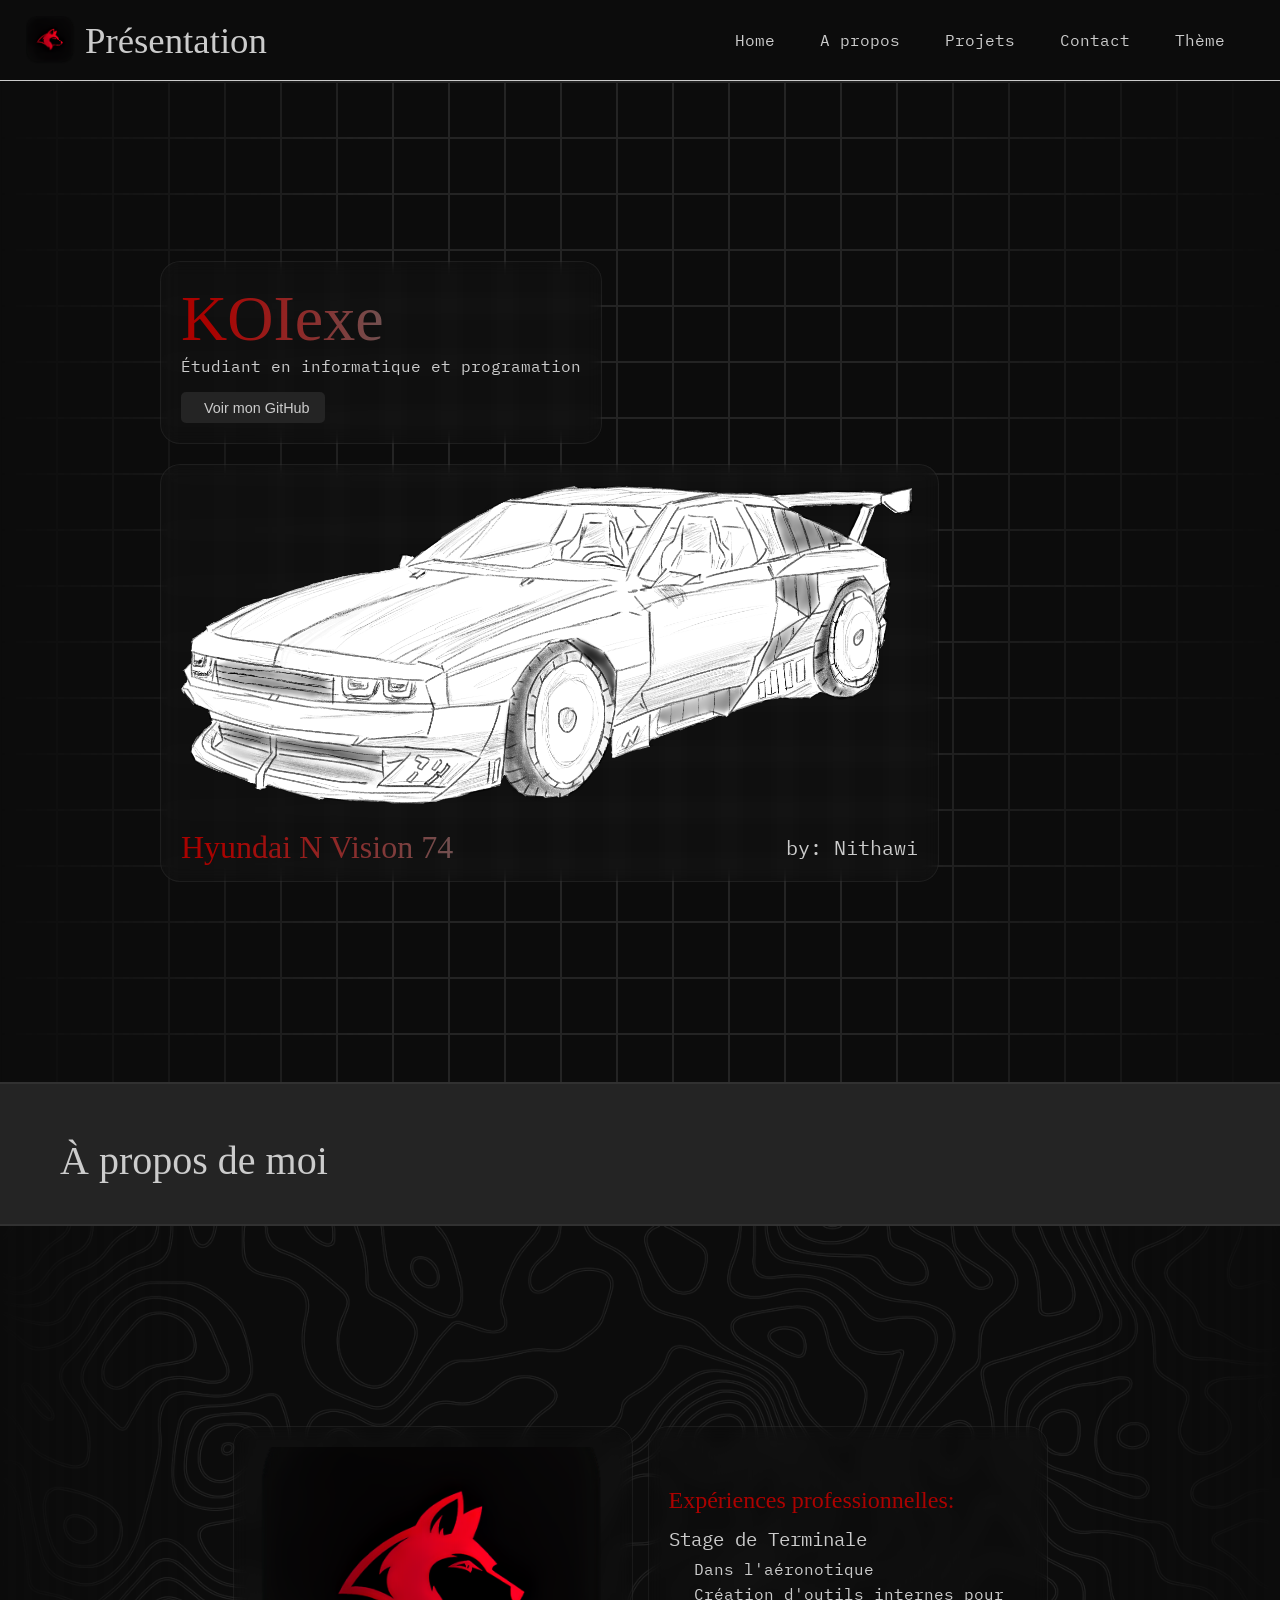
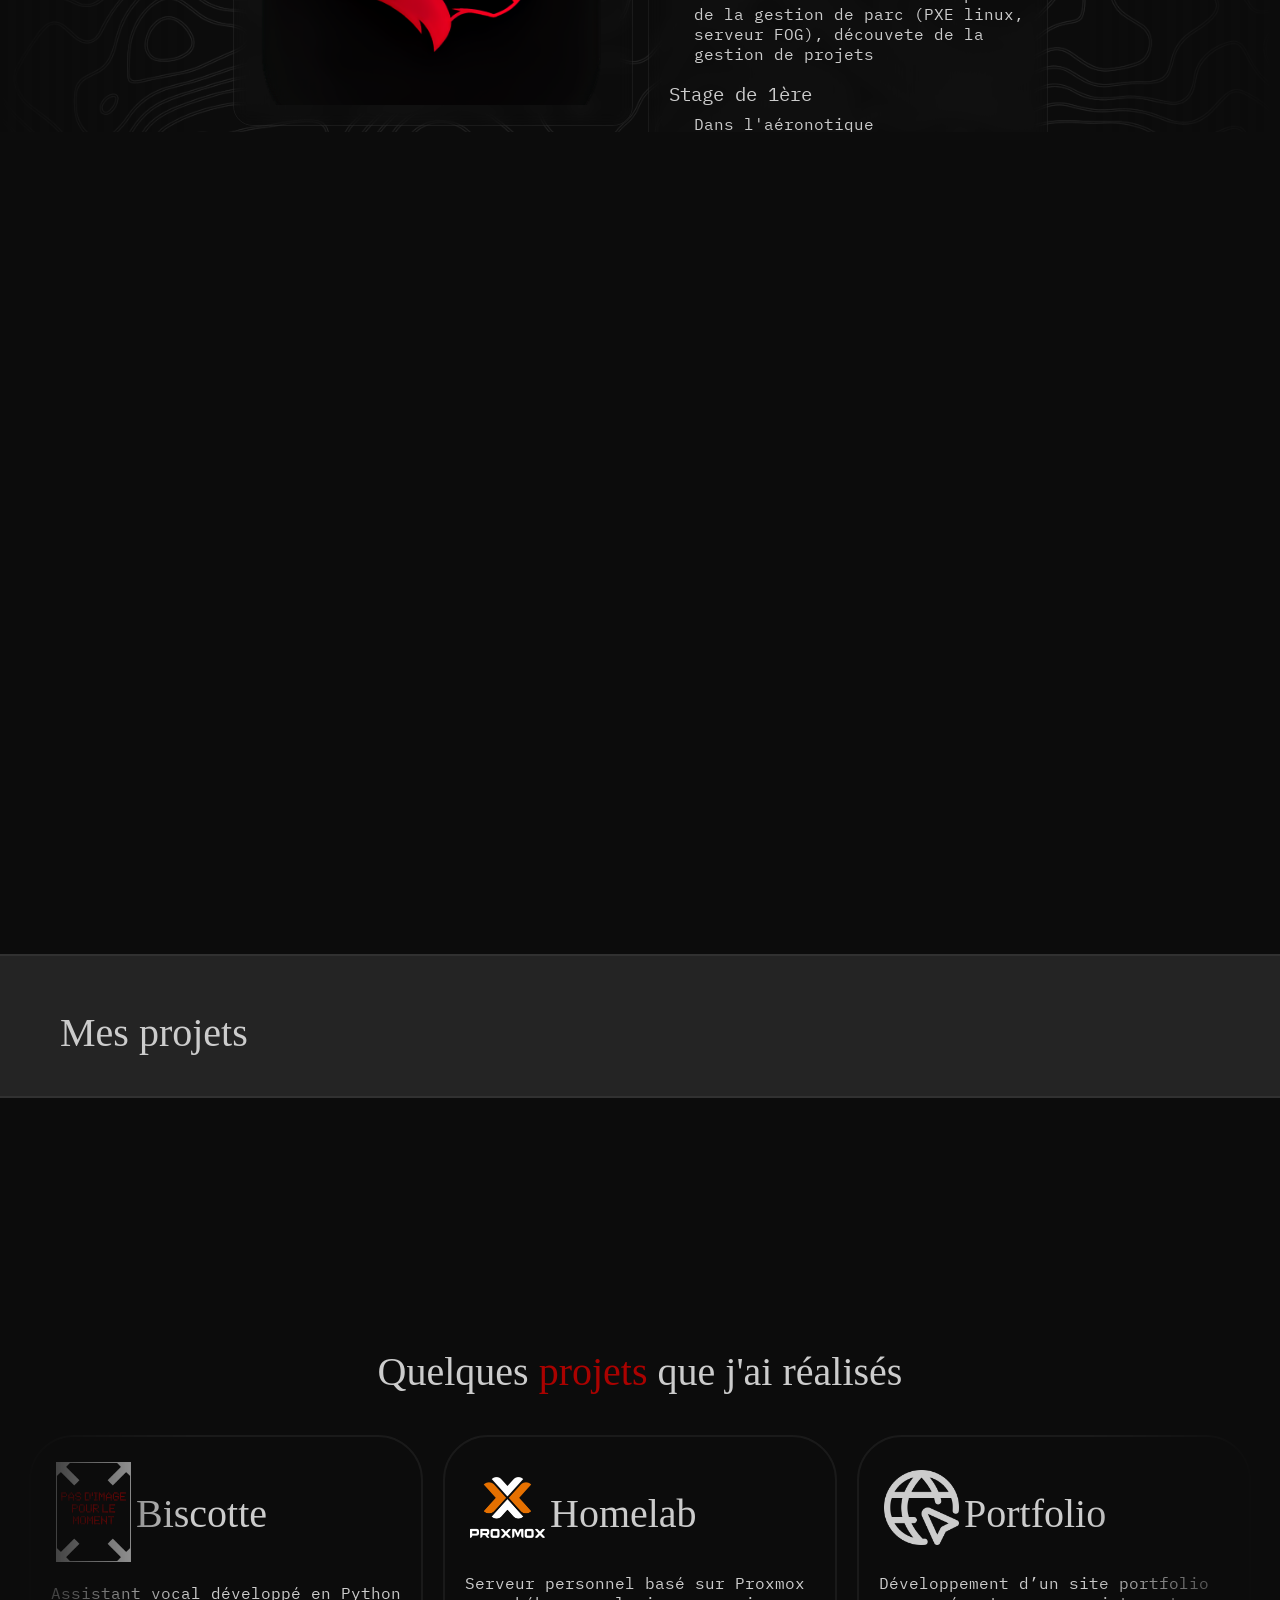
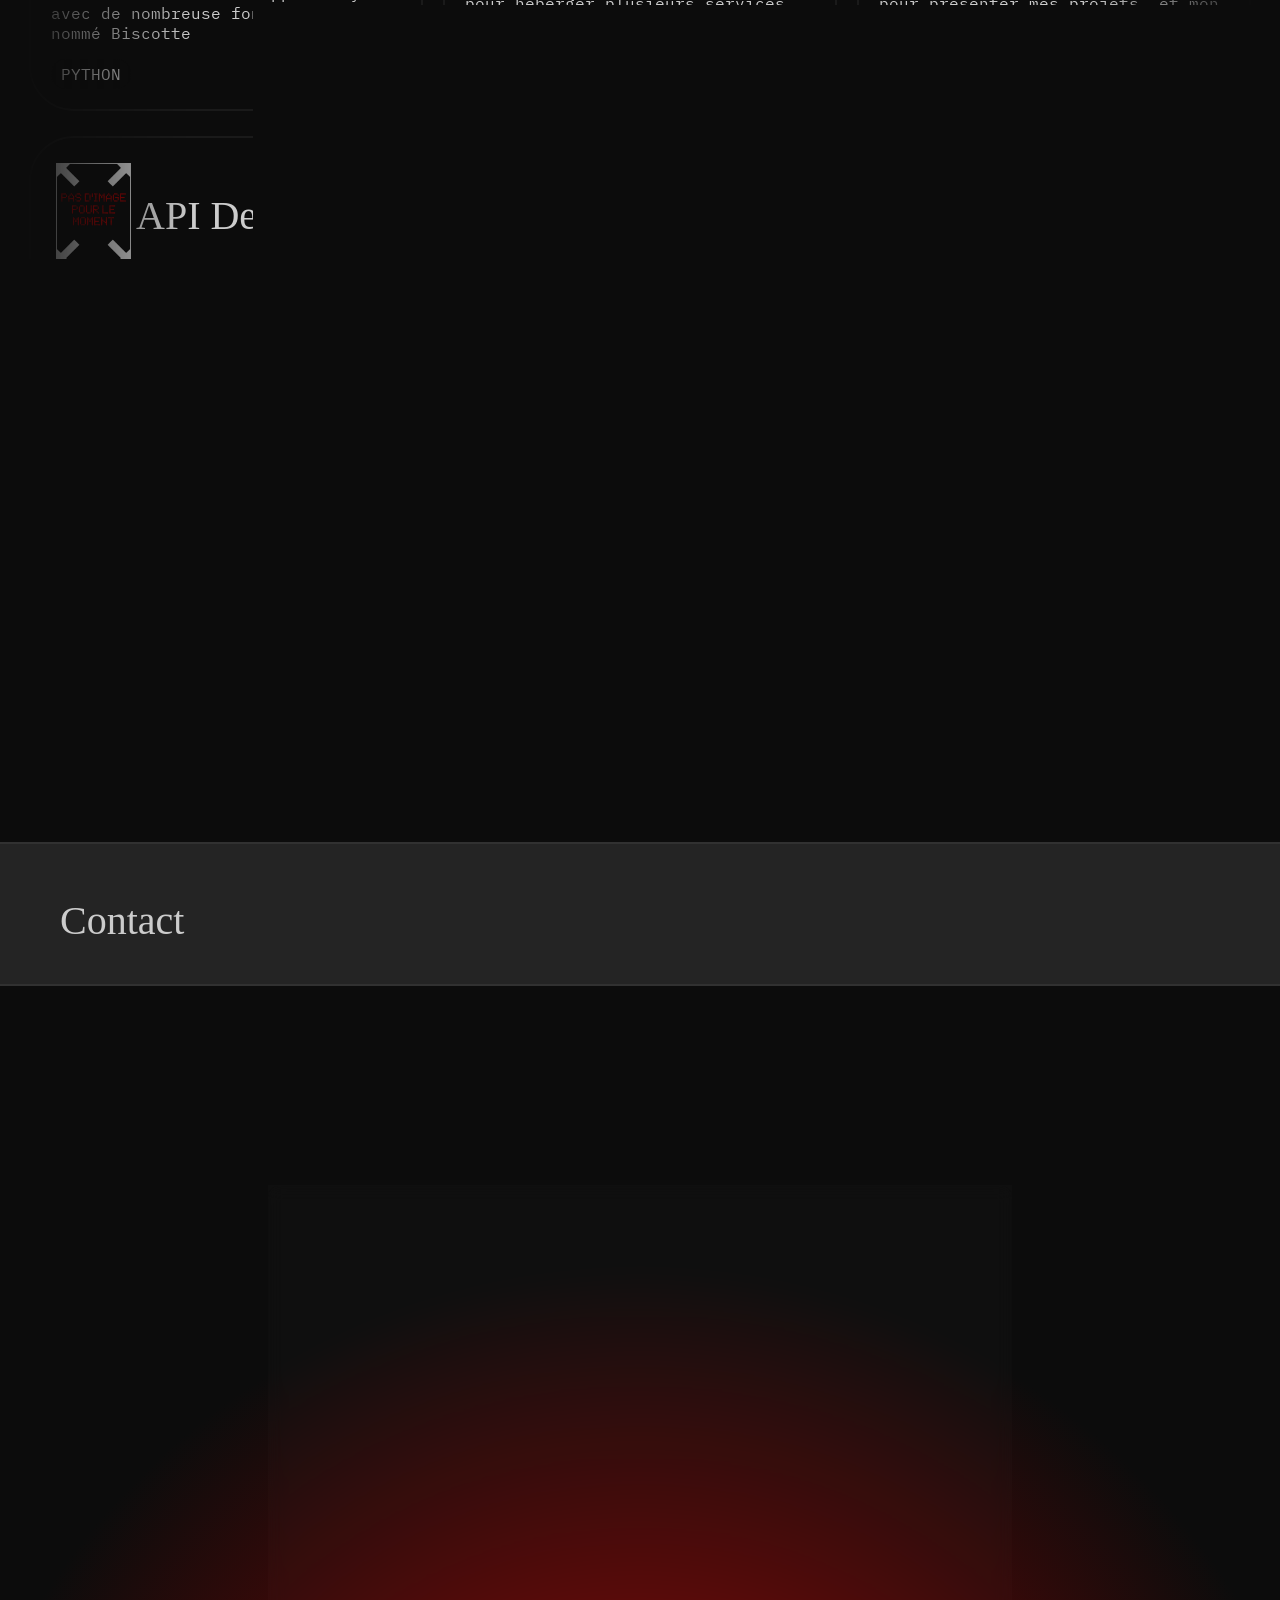
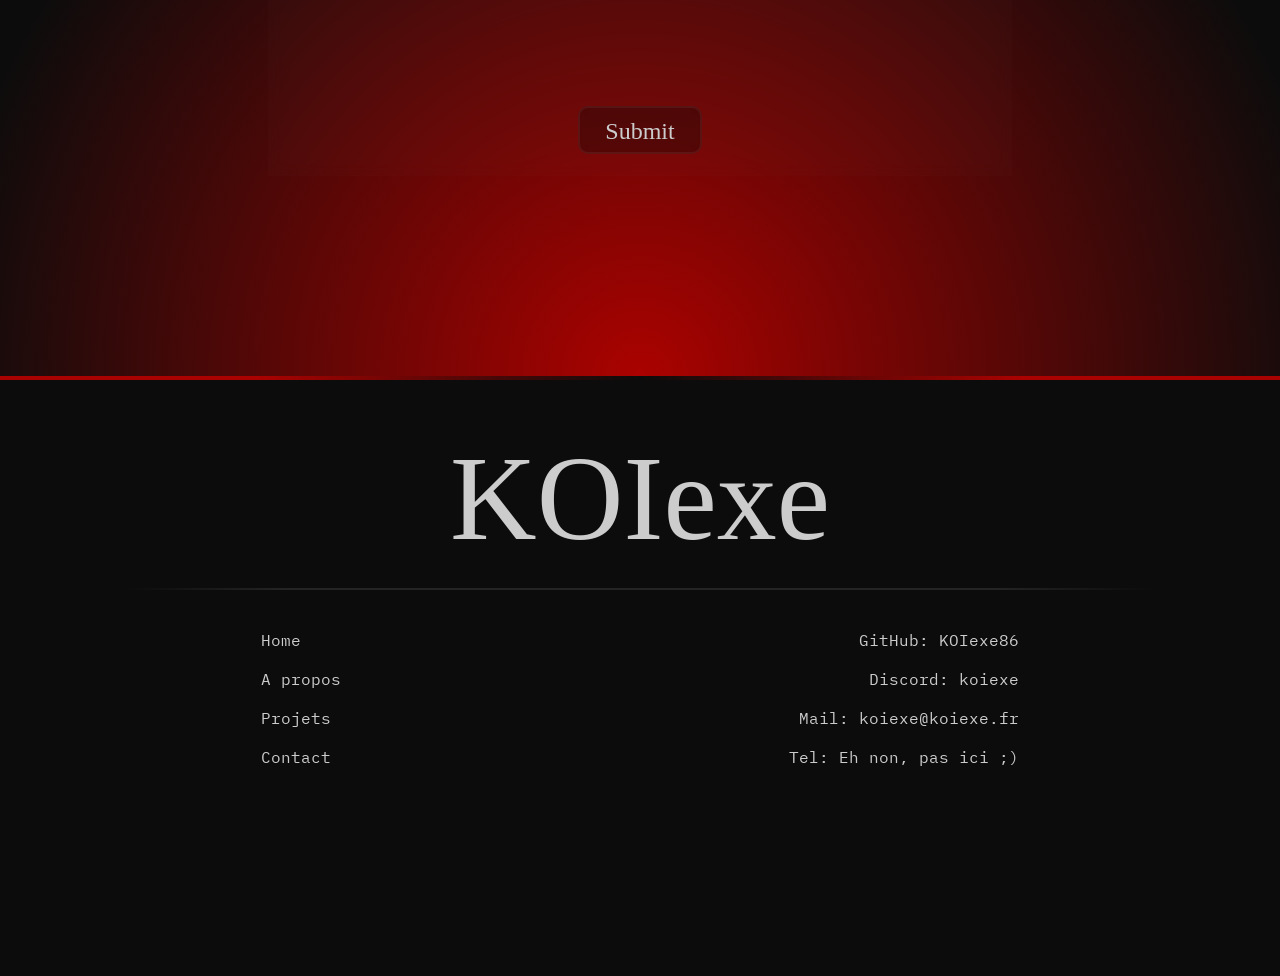
<file: index.html>
<!DOCTYPE html>
<html>
<head>
    <meta charset="UTF-8">
    <meta name="viewport" content="width=device-width, initial-scale=1.0">
    <link rel="icon" href="logo.png">
    <link id="stylesheet" rel="stylesheet" href="style.css">
    <title>KOIexe</title>

</head>
<body id="home">
    <header class="Header-Top" id="header">
        <nav>
            <div class="title-top" id="title">
                <img src="logo.png" alt="Logo" width="50">
                <h1>Présentation</h1>
            </div>

            <div class="nav-text-top" id="nav-text">
                <a href="#home"><i class="fi fi-rr-home"></i> Home</a>
                <a href="#a-propos"><i class="fi fi-rr-user"></i> A propos</a>
                <a href="#projets"><i class="fi fi-rr-briefcase"></i> Projets</a>
                <a href="#contact"><i class="fi fi-rr-attribution-pencil"></i> Contact</a>
                <a id="ThemeToggle" onclick="toggleTheme()"><i class="fi fi-rr-night-day"></i> Thème</a>
            </div>
        </nav>
    </header>


    <!-- SECTION PRESENTATION -->
    <div class="Presentation" id="home">
        <div class="Presentation-Text-Box">
            <span class="Pseudo">KOIexe</span>
            <p>Étudiant en informatique et programation</p>
            <a href="https://github.com/KOIexe86" target="_blank">
                <button id="github" class="Presentation-Button">
                    <i class="fi fi-brands-github"></i>
                    Voir mon GitHub
                </button>
            </a>

        </div>
        <a href="https://www.instagram.com/nithawi_draw?utm_source=ig_web_button_share_sheet&igsh=ZDNlZDc0MzIxNw==" target="_blank">
            <div class="voiture" id="nithawi">
                <img src="nvision74-by-Nithawi.png">
                <div class="voiture-Text">
                    <span>Hyundai N Vision 74</span>
                    <h2 class="nithawi">by: Nithawi</h2>
                    <!-- Fait par Nithawi (il dessine bien) -->
                </div>
            </div>
        </a>
    </div>


    <!-- SECTION A PROPOS -->
    <div class="Bandeau">
        <h2 class="subTitle">À propos de moi</h2>
    </div>
    <div class="About" id="a-propos">
        <div class="About-Box-Container">
            <div class="About-Photo-Box">
                <img src="profile.png">
            </div>

            <div class="About-Stage-Box">
                <h2>Expériences professionnelles:</h2>

                <p>Stage de Terminale</p>
                <ul>
                    <li>Dans l'aéronotique</li>
                    <li>Création d'outils internes pour de la gestion de parc (PXE linux, serveur FOG), découvete de la gestion de projets</li>
                </ul>

                <p>Stage de 1ère</p>
                <ul>
                    <li>Dans l'aéronotique</li>
                    <li>Découvrte de la gestion de parc informatique et de leur logiciels. Maintenance de systèmes informatiques et des postes de travail</li>
                </ul>

                <p>Stage de 2nde</p>
                <ul>
                    <li>Dans l'éléctricité</li>
                    <li>Découverte du monde de l'éléctricité, mise en pratique sur des chantiers</li>
                </ul>
            </div>

            <div class="About-Infos-Box">
                <h2>Age: <span>17 ans</span></h2>
                <h2>Localisation: <span>France</span></h2>
                <h2>Formation actuelle: <span>Bac pro CIEL</span></h2>
                <h2>Certification: <span>CCNA 2, Mooc ANSI</span></h2>
            </div>

            <div class="About-Description-Box">
                <h2>Description:</h2>
                <p>Étudiant en informatique orienté systèmes et développement <br>
                Je réalise des projets personnels pour apprendre et expérimenter <br>
                J'ai pu créer un assistant vocal en Python, homelab, ce site <br>
                Mon objectif est de continuer à développer des compétences solides <br>
                en administration système et en développement
                </p>
            </div>
        </div>
    </div>


    <!-- SECTION PROJET -->
    <div class="Bandeau">
        <h2 class="subTitle">Mes projets</h2>            
    </div>  
    <div class="Projets" id="projets">
        <div class="Projets-Title-Box">
           <span class="Projets-Title">Quelques <span class="title-red">projets</span> que j'ai réalisés</span>
        </div>

        <div class="PCards-Holder">
            <!-- Cards des projets, image et nom ici -->
            <div class="PCards">
                <a href="https://github.com/KOIexe86/Biscotte_Assistant" target="_blank">
                    <div class="PCard" id="biscotte">
                        <div class="PCardTitle">
                            <img src="Blank.png">
                            <h2>Biscotte</h2>
                        </div>
                        <!-- Il faudra changer l'image, j'en ai pas pour le moment -->
                        <p class="DescriptionAfficher" id="biscotte">Assistant vocal développé en Python avec de nombreuse fonctionalités nommé Biscotte</p>
                        <div class="PCard-bottom">
                            <div class="Pill_Holder">
                                <div class="Pill">PYTHON</div>
                            </div>

                            <div class="PCard-arrow"><i class="fi fi-rr-arrow-up-right"></i></div>
                        </div>
                    </div>
                </a>
            
                <a href="https://homelab.koiexe.fr" target="_blank">
                    <div class="PCard" id="homelab">
                        <div class="PCardTitle">
                            <img src="img_homelab.png">
                            <h2>Homelab</h2>
                        </div>
                        <p class="DescriptionAfficher" id="homelab">Serveur personnel basé sur Proxmox pour héberger plusieurs services</p>
                        <div class="PCard-bottom">
                            <div class="Pill_Holder">
                                <div class="Pill">Linux</div>
                                <div class="Pill">Cloudflare</div>
                                <div class="Pill">VM</div>
                                <div class="Pill">Container LXC</div>
                            </div>

                            <div class="PCard-arrow"><i class="fi fi-rr-arrow-up-right"></i></div>
                        </div>
                    </div>
                </a>
                
                <a href="https://github.com/KOIexe86/Site" target="_blank">
                    <div class="PCard" id="site">
                        <div class="PCardTitle">
                            <img src="img_site.png">
                            <h2>Portfolio</h2>
                        </div>
                        <p class="DescriptionAfficher" id="site">Développement d’un site portfolio pour présenter mes projets, et mon profil</p>
                        
                        <div class="PCard-bottom">
                            <div class="Pill_Holder">
                                <div class="Pill">HMTL</div>
                                <div class="Pill">CSS</div>
                                <div class="Pill">JS</div>
                            </div>

                            <div class="PCard-arrow"><i class="fi fi-rr-arrow-up-right"></i></div>
                        </div>
                    </div>
                </a>

                <a href="https://github.com/KOIexe86/API-dessin" target="_blank">
                    <div class="PCard" id="APIDessins">
                        <div class="PCardTitle">
                            <img src="Blank.png">
                            <h2>API Dessins</h2>
                        </div>
                        <p class="DescriptionAfficher" id="APIDessins">Une api fait avec FastAPI pour gérer des dessins</p>
                        <div class="PCard-bottom">
                            <div class="Pill_Holder">
                                <div class="Pill">Python</div>
                                <div class="Pill">FastAPI</div>
                                <div class="Pill">JS</div>
                                <div class="Pill">HTML</div>
                                <div class="Pill">CSS</div>
                                <div class="Pill">SQL</div>
                            </div>

                            <div class="PCard-arrow"><i class="fi fi-rr-arrow-up-right"></i></div>
                        </div>
                    </div>
                </a>

                <a href="https://www.roblox.com/games/86302313311359/Le-Dernier-Printemps-De-LAcier" target="_blank">
                    <div class="PCard" id="GameJam2026">
                        <div class="PCardTitle">
                            <img src="img_GameJam.png">
                            <h2>Le Dernier Printemps De L'Acier</h2>
                        </div>
                        <p class="DescriptionAfficher" id="GameJam2026">Un jeu narratif et d'ambiance créé en équipe pour la Game Jam officielle Roblox (Thème : Floraison Mécanique), mêlant poésie et déclin industriel. Terminer 2ème Place</p>
                        <div class="PCard-bottom">
                            <div class="Pill_Holder">
                                <div class="Pill">Luau</div>
                                <div class="Pill">Roblox Studio</div>
                                <div class="Pill">3D</div>
                                <div class="Pill">Storytelling</div>
                            </div>

                            <div class="PCard-arrow"><i class="fi fi-rr-arrow-up-right"></i></div>
                        </div>
                    </div>
                </a>

                <a href="https://links.koiexe.fr/link_site" target="_blank">
                    <div class="PCard" id="LinkSite">
                        <div class="PCardTitle">
                            <img src="Blank.png">
                            <h2>Link Site</h2>
                        </div>
                        <p class="DescriptionAfficher" id="LinkSite">Un site d'agrégation de liens personnalisé fait avec FastAPI</p>
                        <div class="PCard-bottom">
                            <div class="Pill_Holder">
                                <div class="Pill">Python</div>
                                <div class="Pill">FastAPI</div>
                                <div class="Pill">JS</div>
                                <div class="Pill">HTML</div>
                                <div class="Pill">CSS</div>
                                <div class="Pill">SQL</div>
                            </div>

                            <div class="PCard-arrow"><i class="fi fi-rr-arrow-up-right"></i></div>
                        </div>
                    </div>
                </a>
            </div>
        </div>
    </div>


    <!-- SECTION CONTACT -->
    <div class="Bandeau">
        <h2 class="subTitle">Contact</h2>            
    </div>  
    <div class="Contact" id="contact">
        <div class="Form-Container">
            <!-- Le form est fait grace à web3form.com -->
            <form action="https://api.web3forms.com/submit" method="POST">
                <h2>Contactez-moi</h2>
                <div class="separation"></div>

                <input type="hidden" name="access_key" value="2df62f5c-9137-4943-91f1-2515947bc8d1">
                <div class="from-group-container">
                    <div class="form-group">
                        <label>Nom</label>
                        <input placeholder="Votre nom" type="text" name="name" required>
                    </div>

                    <div class="form-group">
                        <label>Email</label>
                        <input placeholder="Votre Email" type="email" name="email" required>
                    </div>

                    <div class="form-group">
                        <label>Message</label>
                        <textarea placeholder="Saisissez votre message..." name="message" required></textarea>
                    </div>
                </div>
                <button class="Submit-Btn" type="submit">Submit</button>
            </form>
        </div>
    </div>


    <!-- SECTION FOOTER -->
    <footer>
        <div class="Footer-Separation"></div>
        <div class="Footer-Title">
            <h2>KOIexe</h2>
            <div class="separation"></div>
        </div>
        <div class="Footer-Container">
            <div class="Footer-Gauche">
                <a href="#home"><i class="fi fi-rr-home"></i> Home</a>
                <a href="#a-propos"><i class="fi fi-rr-user"></i> A propos</a>
                <a href="#projets"><i class="fi fi-rr-briefcase"></i> Projets</a>
                <a href="#contact"><i class="fi fi-rr-attribution-pencil"></i> Contact</a>
            </div>

            <div class="Footer-Droite">
                <a href="https://github.com/KOIexe86" target="_blank"><i class="fi fi-brands-github"></i> GitHub: KOIexe86</a>
                <a href="https://discordapp.com/users/531505201660690459" target="_blank"><i class="fi fi-brands-discord"></i> Discord: koiexe</a>
                <a href="mailto:koiexe@koiexe.fr" target="_blank"><i class="fi fi-rr-envelope"></i> Mail: koiexe@koiexe.fr</a>
                <a href="tel:+330123456789"><i class="fi fi-rr-phone-call"></i> Tel: Eh non, pas ici ;)</a>
            </div>
        </div>

    </footer>

    <script src="script.js"></script>
</body>
</html>
</file>
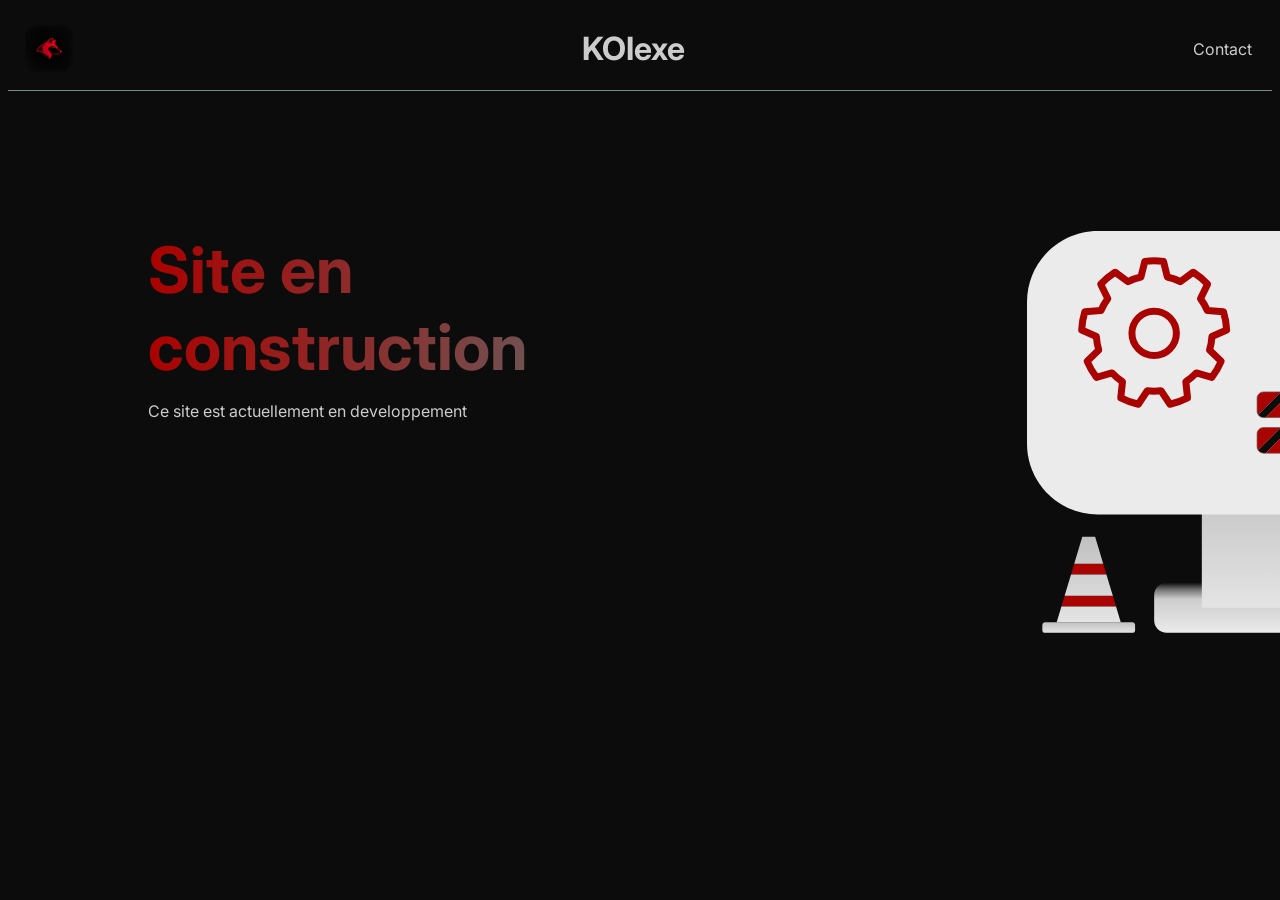
<file: MAINTENANCE/index.html>
<!DOCTYPE html>
<html>
<head>
    <link rel="icon" href="logo.png">
    <link rel="stylesheet" href="style.css">
    <title>KOIexe</title>

</head>
<body>
    <header>
        <img class="logo" src="logo.png" alt="Logo">

        <div class="Title">
            <a href="index.html">
                <h1>KOIexe</h1>
            </a>
        </div>

        <div class="nav">
            <a href="contact.html">Contact</a>
        </div>

    </header>

    <div class="Presentation">
        <div class="line">
            <div class="texte">
                <span class="Pseudo">Site en construction</span>
                <p>Ce site est actuellement en developpement</p>
            </div>
            <img class="Image_maintenance" src="Image_maintenance.svg" alt="Image de maintenance">
        </div>
        
    </div>

</body>
</html>
</file>
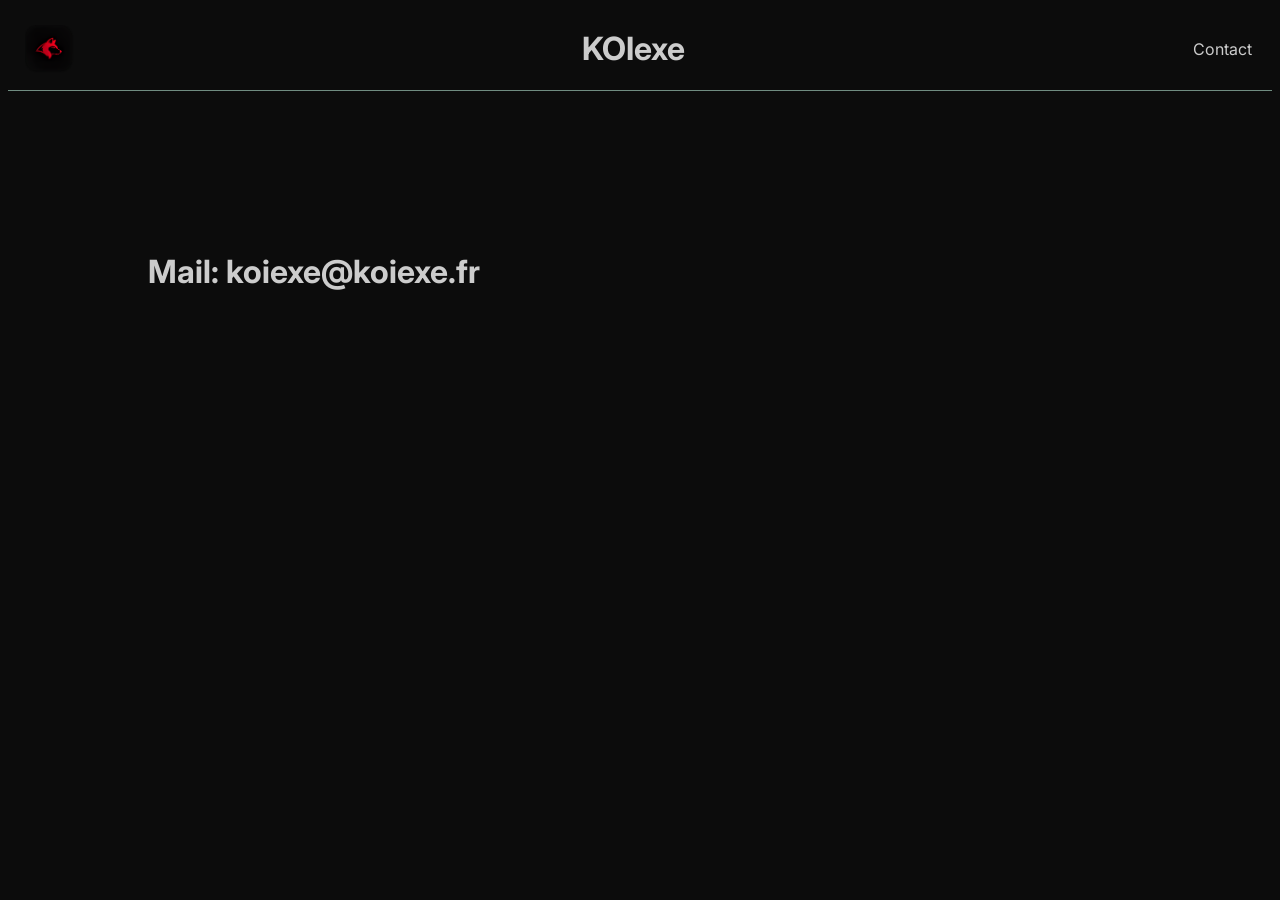
<file: MAINTENANCE/contact.html>
<!DOCTYPE html>
<html>
<head>
    <link rel="icon" href="logo.png">
    <link rel="stylesheet" href="style.css">
    <title>KOIexe</title>

</head>
<body>
    <header>
        <img class="logo" src="logo.png" alt="Logo">

        <div class="Title">
            <a href="index.html">
                <h1>KOIexe</h1>
            </a>
        </div>

        <div class="nav">
            <a href="contact.html">Contact</a>
        </div>

    </header>

    <div class="Presentation">
        <h1>Mail: koiexe@koiexe.fr</h1>
    </div>

</body>
</html>
</file>
<file: style.css>
/* ---------------------------------------------------------------
                             Import
--------------------------------------------------------------- */

/*  Font: IBM Plex Mono
    Source: Google font (https://fonts.google.com/specimen/IBM+Plex+Mono) */
@import url('https://fonts.googleapis.com/css2?family=IBM+Plex+Mono:wght@400;500&display=swap');

/*  Font: Ndot 57 Aligned
    Source: Online Web Fonts (https://www.onlinewebfonts.com/download/d7a74ed36ff0603a3e41b6da32c47f03) */
@import url('https://db.onlinewebfonts.com/c/d7a74ed36ff0603a3e41b6da32c47f03?family=Ndot+57+Aligned');

/*  Pack Icon: Flaticon Brands
    Source: Flaticon (https://www.flaticon.com/uicons/interface-icons) */
@import url('https://cdn-uicons.flaticon.com/3.0.0/uicons-brands/css/uicons-brands.css');

/*  Pack Icon: Flaticon regular rounded
    Source: Flaticon (https://www.flaticon.com/uicons/interface-icons) */
@import url('https://cdn-uicons.flaticon.com/4.0.0/uicons-regular-rounded/css/uicons-regular-rounded.css');


/* ---------------------------------------------------------------
                            Couleurs
--------------------------------------------------------------- */

:root {
  --Text: #CCCCCC;

  --Background: #0C0C0C;
  --Background-2: #242424;
  --Background-3: rgba(204, 204, 204, 0.021);

  --Primary: #aa0200;
  --Secondary: #715050;
  --Accent: #8D0801;

  --Border-Color: rgba(255, 255, 255, 0.06);

  --Background-image-about: url("about_background_dark.png");
  --Background-image-project: url("project_background_dark.png");
}

[data-theme="light"] {
  --Text: #0C0C0C;

  --Background: #f9f9f9;
  --Background-2: #e2e2e2;
  --Background-3: rgba(36, 36, 36, 0.06);

  --Primary: #dc0200;
  --Secondary: #715050;
  --Accent: #8D0801;

  --Border-Color: rgba(14, 14, 14, 0.06);

  --Background-image-about: url("about_background_light.png");
  --Background-image-project: url("project_background_light.png");
}

/* ---------------------------------------------------------------
                             Général
--------------------------------------------------------------- */

html {
  scroll-behavior: smooth;
}

body {
  background-color: var(--Background);
  font-family: 'IbM Plex Mono', monospace;
  font-weight: 400;
  margin: 0px;
  color: var(--Text);

  scrollbar-color: var(--Accent) var(--Secondary);
  scrollbar-width: thin;
}

h1 {
  margin-top: 10px;
  margin-bottom: 10px;
  font-weight: normal;
  font-size: 2.5rem;
  font-family: 'Ndot 57 Aligned';
  color: var(--Text);
}

h2, h3, h4, h5 {
  font-weight: 400;
  color: var(--Text);
  font-family: "Ndot 57 Aligned";
}

p {
  color: var(--Text);
}

a {
  color: var(--Text);
  text-decoration: none;
}

.subTitle {
  font-family: 'Ndot 57 Aligned';
  font-size: 2.5rem;
  margin-bottom: 20px;
  font-weight: normal;
  color: var(--Text);
}

.Bandeau {
  background-color: var(--Background-2);
  padding: 20px 0px 20px 60px;
  border: 2px solid var(--Border-Color);
  border-width: 2px 0px;
}

.separation {
  height: 2px;
  width: 80%;
  margin: 20px auto;
  background-image: radial-gradient(circle, var(--Background-2) 70%, transparent 100%);
}


/* ---------------------------------------------------------------
                             Header
--------------------------------------------------------------- */

header {
  z-index: 100;
  position: sticky;
  width: 100%;
  height: 64px;
  top: 0;
  background-color: var(--Background);
  border-bottom: var(--Text) 1px solid;
  display: flex;
  padding: 0px;
  justify-content: space-between;
  align-items: center;
  margin-left: auto;
  margin-right: auto;
}

/* Version PC */
.Header-Top {
  width: 100%;
  height: 80px;
  border-radius: 0px;
  background-color: var(--Background);
  backdrop-filter: none;
}

/* Version mobile */
@media (max-width: 1030px) {
  .Header-Top {
    width: fit-content;
    height: 46px;
    border-radius: 0px 0px 20px 20px;
    background-color: rgba(95, 95, 95, 0.05);
    backdrop-filter: blur(8px);
  }
}

.Header-Bottom {
  width: fit-content;
  height: 46px;
  border-radius: 0px 0px 20px 20px;
  background-color: rgba(95, 95, 95, 0.05);
  backdrop-filter: blur(8px);
}

nav {
  justify-content: space-between;
  padding: 5px;
  align-items: center;
  flex-direction: row;
  display: flex;
  width: 100%;
}

/* Version PC */
nav .title-top {
  align-items: center;
  display: flex;
  gap: 10px;
  margin-left: 20px;
  font-size: 2rem;
}

nav .title-top h1 {
  font-size: 2.3rem;
}

/* Version Mobile */
@media (max-width: 1030px) {
  nav .title-top {
    display: none;
  }
}

nav .title-bottom {
  display: none;
}

/* Version PC */
nav .nav-text-top {
  display: flex;
  gap: 35px;
  margin-right: 45px;
}

.nav-text-top a {
  position: relative;
  padding: 5px;
}

.nav-text-top a::after {
  content: "";
  position: absolute;
  left: 0;
  bottom: 0;
  width: 100%;
  height: 2px;
  background-color: var(--Primary);
  transform: scaleX(0);
  transition: transform 0.3s ease;
}

.nav-text-top a:hover::after {
  transform: scaleX(1);
}

/* Version Mobile */
@media (max-width: 1030px) {
  nav .nav-text-top {
    display: flex;
    gap: 35px;
    margin-right: 15px;
    margin-left: 15px;
  }

  .nav-text-top i {
    font-size: 1.5rem;
    display: block;
  }

  .nav-text-top a {
    font-size: 0rem;
    position: relative;
    padding: 5px;
  }

  .nav-text-bottom a {
    font-size: 0rem;
  }

  .nav-text-bottom i {
    font-size: 1.5rem;
    display: block;
  }
}

.nav-text-bottom {
  display: flex;
  gap: 35px;
  margin-right: 15px;
  margin-left: 15px;
}

.nav-text-bottom a {
  position: relative;
  padding: 5px;
}

.nav-text-bottom a::after {
  content: "";
  position: absolute;
  left: 0;
  bottom: 0;
  width: 100%;
  height: 2px;
  background-color: var(--Primary);
  transform: scaleX(0);
  transition: transform 0.3s ease;
}

.nav-text-bottom a:hover::after {
  transform: scaleX(1);
}

/* ---------------------------------------------------------------
                        Section présentation
--------------------------------------------------------------- */

.Presentation {
  padding: 180px 160px 180px 160px;
  position: relative;
  z-index: 0;
  flex-direction: row;
  display: flex;
  justify-content: space-between;
  flex-wrap: wrap;
}

.Presentation::before {
  content: "";
  position: absolute;
  inset: 0;
  z-index: 0;

  /* Créer un motif de grille avec des lignes espacées de 3.5em */
  background-image: linear-gradient(var(--Background-2) .1em, transparent .1em), linear-gradient(90deg, var(--Background-2) .1em, transparent .1em);
  background-size: 3.5em 3.5em;

  /* Mette un masque pour faire disparaitre le motif sur les cotées de la section */
  mask-image: linear-gradient(to right, rgba(0,0,0,0) 0%, rgba(0,0,0,1) 30%, rgba(0,0,0,1) 70%, rgba(0,0,0,0) 100%);
}

.Presentation p {
  display: flex;
  font-size: 1rem;
  margin-top: 0px;
  flex-wrap: wrap;
}

.Presentation-Text-Box {
  padding: 20px;
  background-color: var(--Background-3);
  backdrop-filter: blur(8px);
  border-radius: 20px;
  border: 1px solid var(--Border-Color);
  max-width: fit-content;
  max-height: fit-content;
  z-index: 1;
  margin: auto 0px auto 0px;
  transition: 0.5s cubic-bezier(0.00,0.00,0.40,1.00);
}

/* Version Mobile */
@media (max-width: 1030px) {
  .Presentation {
    padding: 40px 0px 40px 0px;
    justify-content: center;
  }

  .Presentation-Text-Box {
    width: 75vw;
  }
}

.Presentation-Text-Box:hover {
  translate: 0px -10px;
  border-color: rgba(255, 0, 0, 0.349);
}

.Presentation button {
  padding: 7.5px 15px;
  background-color: var(--Background-2);
  color: var(--Text);
  border: none;
  border-radius: 5px;
  cursor: pointer;
  font-size: 0.9rem;
  transition: 0.5s cubic-bezier(0.00,0.00,0.40,1.00);
}

.Presentation button:hover {
  background-color: #333333;
}

.Presentation button i {
  margin-right: 8px;
}

.Presentation .Pseudo {
  font-family: 'Ndot 57 Aligned';
  font-size: 4rem;
  font-weight: 500;
  display: inline-block;
  background: linear-gradient(to right, var(--Primary) 15%, var(--Secondary));
  background-clip: text;
  -webkit-background-clip: text;
  -webkit-text-fill-color: transparent;
}

/* -----------------
       Voiture
----------------- */

.Presentation .voiture {
  cursor: pointer;
  z-index: 1;
  padding: 20px 20px 15px 20px;
  background-color: var(--Background-3);
  backdrop-filter: blur(8px);
  border-radius: 20px;
  border: 1px solid var(--Border-Color);
  margin: 20px 0px 20px 0px;
  transition: 0.5s cubic-bezier(0.00,0.00,0.40,1.00);
}

/* Version Mobile */
@media (max-width: 1030px) {
  .Presentation .voiture {
    width: 75vw;
  }
}

.voiture:hover {
  translate: 0px -10px;
  border-color: rgba(255, 0, 0, 0.349);
}

.voiture img {
  padding-bottom: 15px;
  max-width: 737px;
  width: 100%;
  height: auto;
  transition: 0.5s cubic-bezier(0.00,0.00,0.40,1.00);
}

.voiture img:hover {
  translate: 20px -20px;
  rotate: 2.5deg;
}

.voiture .voiture-Text {
  flex-direction: row;
  display: flex;
  justify-content: space-between;
}

.voiture .voiture-Text span {
  height: fit-content;
  width: fit-content;
  font-weight: 400;
  font-size: 2.0rem;
  font-family: "Ndot 57 Aligned";

  background: linear-gradient(to right, var(--Primary) 15%, var(--Secondary));
  background-clip: text;
  -webkit-background-clip: text;
  -webkit-text-fill-color: transparent;
}

.voiture .voiture-Text .nithawi {
  margin-top: auto;
  margin-bottom: auto;
  font-size: 1.25rem;
  font-family: 'IbM Plex Mono', monospace;
}


/* ---------------------------------------------------------------
                        Section About
--------------------------------------------------------------- */

.About {
  background-image: var(--Background-image-about);
  background-size: cover;
  background-position: center;
  /* Mette un masque pour faire disparaitre le motif sur les cotées de la section */
  mask-image: linear-gradient(to right, rgba(0,0,0,0) 0%, rgba(0,0,0,1) 15%, rgba(0,0,0,1) 85%, rgba(0,0,0,0) 100%);

  padding: 200px 0px 200px 0px;
  display: flex;
  justify-content: center;
}

.About-Box-Container {
  display: grid;
  justify-content: center;
  grid-template-columns: repeat(auto-fit, minmax(400px, 400px));
  grid-template-rows: repeat(2, 300px);
  grid-column-gap: 15px;
  grid-row-gap: 15px;
}

/* Version PC */
.About-Photo-Box { grid-area: 1 / 1 / 2 / 2; }
.About-Infos-Box { grid-area: 1 / 2 / 2 / 3; }
.About-Description-Box { grid-area: 2 / 1 / 3 / 3; }
.About-Stage-Box { grid-area: 1 / 3 / 3 / 4; }


/* Version mobile*/
@media (max-width: 1450px) {
  .About-Photo-Box { grid-area: 1 / 1 / 2 / 2; }
  .About-Infos-Box { grid-area: 2 / 1 / 3 / 2; }
  .About-Description-Box { grid-area: 3 / 1 / 4 / 3; }
  .About-Stage-Box { grid-area: 1 / 2 / 3 / 3; }
}

@media (max-width: 930px) {
  .About-Photo-Box { grid-area: 1 / 1 / 2 / 2; }
  .About-Infos-Box { grid-area: 2 / 1 / 3 / 2; }
  .About-Description-Box { grid-area: 5 / 1 / 7 / 2; }
  .About-Stage-Box { grid-area: 3 / 1 / 5 / 2; }
}

.About-Box-Container p {
  margin-top: 0px;
  line-height: 2.5rem;
  font-size: larger ;
}

.About-Box-Container span {
  color: var(--Text);
}

.About-Box-Container h2 {
  margin-top: 5px;
  margin-bottom: 5px;
  color: var(--Primary);
}

.About-Stage-Box,
.About-Description-Box,
.About-Infos-Box,
.About-Photo-Box {
  justify-content: center;
  display: flex;
  flex-direction: column;
  padding: 20px;
  backdrop-filter: blur(8px);
  border-radius: 20px;
  border: 1px solid var(--Border-Color);
  transition: 0.5s cubic-bezier(0.00,0.00,0.40,1.00);
}

.About-Stage-Box:hover,
.About-Description-Box:hover,
.About-Infos-Box:hover,
.About-Photo-Box:hover {
  background-color: var(--Background-3);
  scale: 1.025;
  border-color: rgba(255, 0, 0, 0.349);
}

.About-Photo-Box {
  justify-content: center;
}

.About-Photo-Box img {
  object-fit: cover;
  width: 100%;
  height: 100%;
  border-radius: 20px;
}

.About-Stage-Box p {
  margin-top: 0px;
  margin-bottom: 0px;
  line-height: 2.5rem;
  font-size: larger ;
}

.About-Stage-Box ul {
  list-style: none;
  display: flex;
  flex-direction: column;
  gap: 5px;
  margin-top: 0px;
  margin-bottom: 10px;
  padding-left: 25px;
}

.About-Infos-Box {
  justify-content: space-between;
}


/* ---------------------------------------------------------------
                        Section Projets
--------------------------------------------------------------- */

.Projets {
  padding: 250px 0px 250px 0px;
    /* Mette une image en background qui ne va pas bouger quand on scroll */
  background-image: var(--Background-image-project);
  background-position: center;
  background-attachment: fixed;

  /* Mette un masque pour faire disparaitre le motif sur les cotées de la section */
  mask-image: linear-gradient(to right, rgba(0,0,0,0) 0%, rgba(0,0,0,1) 15%, rgba(0,0,0,1) 85%, rgba(0,0,0,0) 100%);
  
}

.Projets-Title-Box {
  text-align: center;
  margin-bottom: 40px;
  width: fit-content;
  margin-left: auto;
  margin-right: auto;
}

.Projets-Title {
  margin-top: 10px;
  margin-bottom: 10px;
  font-weight: normal;
  font-size: 2.5rem;
  font-family: 'Ndot 57 Aligned';
  color: var(--Text);
}

.title-red {
  color: var(--Primary);
}

.Primary-Projets-Title {
  color: var(--Primary);
}

.PCards-Holder {
  justify-content: center;
  align-items: center;
  display: flex;
  align-items: center;
}

.PCards {
  display: flex;
  justify-content: center;
  flex-wrap: wrap;
  gap: 20px;
}

/* -----------------
       Cards
----------------- */

.PCard {
  position: relative;
  justify-content: space-between;
  backdrop-filter: blur(18px);
  border: 2px solid var(--Border-Color);
  border-radius: 45px;
  padding: 20px;
  width: 350px;
  cursor: pointer;

  transition: 0.5s cubic-bezier(0.00,0.00,0.40,1.00);
}

.PCard:hover {
  translate: 0px -15px;
  scale: 1.05;
  backdrop-filter: blur(50px);
  border-color: rgba(255, 0, 0, 0.349);
}

.PCard h2 {
  font-family: 'Ndot 57 Aligned';
  font-size: 2.5rem;
  margin-bottom: 20px;
  font-weight: normal;
  color: var(--Text);
}

.PCard img {
  width: 75px;
  object-fit: contain;
  margin: 5px;
}

.PCardTitle {
  display: flex;
}

.PCard-bottom {
  display: flex;
  justify-content: space-between;
  align-items: end;
}

/* -----------------
    Pillules
----------------- */

.Pill_Holder {
  margin-top: auto;
  gap: 5px;
  display: flex;
  flex-wrap: wrap;
}

.Pill {
  border-radius: 100em;
  width: fit-content;
  padding: 5px 10px;
  height: fit-content;
  background-color: var(--Background);
  transition: 0.5s cubic-bezier(0.00,0.00,0.40,1.00);
}

.Pill:hover {
  translate: 0px -5px;
  scale: 1.02;
}


/* ---------------------------------------------------------------
                        Section Contact
--------------------------------------------------------------- */

.Contact {
  padding: 200px 0px 200px 0px;
  align-items: center;
  text-align: center;

  background-image: radial-gradient(circle at bottom, var(--Primary) 0%, var(--Background) 60%);
}

/* Version PC */
.Form-Container {
  margin-left: auto;
  margin-right: auto;
  justify-content: center;
  text-align: center;
  width: 700px;
  height: 100%;
  display: flex;
  flex-wrap: wrap;
  padding: 20px;
  background-color: var(--Background-3);
  backdrop-filter: blur(8px);
  border: 2px solid var(--Border-Color);
  border-radius: 10px;
}

/* Version Mobile */
@media (max-width: 860px) {
  .Form-Container {
    width: 75vw;
  }
}

form {
  height: 100%;
  width: 100%;
}

form h2 {
  font-size: 36px;
  margin-bottom: 0px;
  margin-top: 10px;
}

.form-group-container {
  display: grid;
  gap: 1rem;
  height: 100%;
  width: 100%;
}

.form-group input {
  color: var(--Text);
  margin-bottom: 15px;
  margin-top: 5px;
  padding: 0.5rem;
  border: 1px solid var(--Background);
  height: 2.5rem;
  width: 100%;
  box-sizing: border-box;
  border-radius: 5px;
  background-color: var(--Background);
  font-family: 'IbM Plex Mono', monospace;
}

.form-group textarea {
  color: var(--Text);
  margin-bottom: 15px;
  margin-top: 5px;
  padding: 0.5rem;
  border: 1px solid var(--Background);
  width: 100%;
  height: 200px;
  box-sizing: border-box;
  border-radius: 5px;
  background-color: var(--Background);
  font-family: 'IbM Plex Mono', monospace;
  resize: none;
}

.form-group input:focus-visible,
.form-group textarea:focus-visible,
.form-group input:hover,
.form-group textarea:hover {
  outline: 2px solid var(--Primary);
}

.Submit-Btn {
  color: #CCCCCC;
  padding: 10px 25px 7px 25px;
  font-size: 1.5rem;
  font-family: "Ndot 57 Aligned";
  background-color: rgba(0, 0, 0, 0.301);
  backdrop-filter: blur(10px);
  border: 2px solid var(--Border-Color);
  border-radius: 10px;
  cursor: pointer;
  transition: 0.5s cubic-bezier(0.00,0.00,0.40,1.00);
}

.Submit-Btn:hover {
  translate: 0px -10px;
  scale: 1.05;
  border-color: rgba(255, 255, 255, 0.349);
}


/* ---------------------------------------------------------------
                        Section Footer
--------------------------------------------------------------- */

footer {
  height: 600px;
}

.Footer-Separation {
  height: 4px;
  background-image: radial-gradient(circle at bottom, var(--Background) 0%, var(--Primary) 60%);
}

/* Version PC */
.Footer-Title {
  font-size: 5rem;
  text-align: center;
}

.Footer-Title h2 {
  margin-top: 50px;
  margin-bottom: 10px;
}

.Footer-Container {
  padding: 20px 20vw 0px 20vw;
  display: grid;
  grid-template-columns: repeat(2, 1fr);
  grid-template-rows: 1fr;
  grid-column-gap: 0px;
  grid-row-gap: 0px;
}

/* Version Mobile */
@media (max-width: 1030px) {
  .Footer-Title {
    font-size: 3rem;
  }

  .Footer-Container {
    padding: 20px 20px 20px 20px;
    grid-row-gap: 25px;
  }
  
}

.Footer-Droite { grid-area: 1 / 2 / 2 / 3; }
.Footer-Gauche { grid-area: 1 / 1 / 2 / 2; }


/* -----------------
       Gauche
----------------- */

.Footer-Gauche {
  display: flex;
  flex-direction: column;
  gap: 15px;
  width: fit-content;
}

.Footer-Gauche a {
  width: fit-content;
  border: solid var(--Background);
  border-width: 0px 0px 2px 0px;
  border-radius: 10px;
  padding: 0px 5px 2px 5px;
  transition: 0.5s cubic-bezier(0.00,0.00,0.40,1.00);
}

.Footer-Gauche a:hover {
  border-color: var(--Text);
  translate: 0px -5px;
}


/* -----------------
       Droite
----------------- */

.Footer-Droite {
  text-align: right;
  align-items: end;
  display: flex;
  flex-direction: column;
  gap: 15px;
  width: fit-content;
  justify-self: end;
}

.Footer-Droite a {
  width: fit-content;
  border: solid var(--Background);
  border-width: 0px 0px 2px 0px;
  border-radius: 10px;
  padding: 0px 5px 2px 5px;
  transition: 0.5s cubic-bezier(0.00,0.00,0.40,1.00);
}

.Footer-Droite a:hover {
  border-color: var(--Text);
  translate: 0px -5px;
}

.Footer-Droite p {
  margin: 0px;
}
</file>
<file: MAINTENANCE/style.css>
@import url('https://fonts.googleapis.com/css?family=Inter:700|Inter:400');
/* * { outline: 1px solid red; } */

html {
  font-size: 100%;
}

body {
  background-color: #0C0C0C;
  font-family: 'Inter';
  font-weight: 400;
}

header {
  background-color: #0C0C0C;
  border-bottom: #708D81 1px solid;
  flex-direction: row;
  display: flex;
  justify-content: space-between; /* espace entre les enfants */
  align-items: center; /* centre les enfants verticalement */;
}

.logo {
  align-items: center;
  display: flex;
  max-width: 50px;
  max-height: 50px;
  order: -1; /* définie l'ordre dans header */
  margin-left: 16px;
  height: auto;
}

.title {
  order: 0;
  color: #CCCCCC;
  font-family: 'Inter';
  font-weight: 700;
  font-size: 1.5rem;
  align-items: center;
  display: flex;
}

.nav {
  padding-right: 20px;
  align-items: center;
  flex-direction: row;
  gap: 20px;
  display: flex;
}

h1, h2, h3, h4, h5 {
  font-family: 'Inter';
  font-weight: 700;
  
}

h1 {
  color: #CCCCCC;
}

p {
  color: #CCCCCC;
}

a {
  color: #CCCCCC;
  text-decoration: none;
}

.Presentation {
  margin: 120px;
  padding: 20px;

}

.line {
  flex-direction: row;
  display: flex;
}

.Pseudo {
  order: -1;
  font-size: 4rem;
  font-weight: 700;
  display: inline-block;
  background: linear-gradient(to right, #aa0200, #715050);
  background-clip: text;
  -webkit-background-clip: text;
  -webkit-text-fill-color: transparent;
}

.Image_maintenance {
  max-width: 650px;
  height: auto;
  margin-left: 500px;
}
</file>
